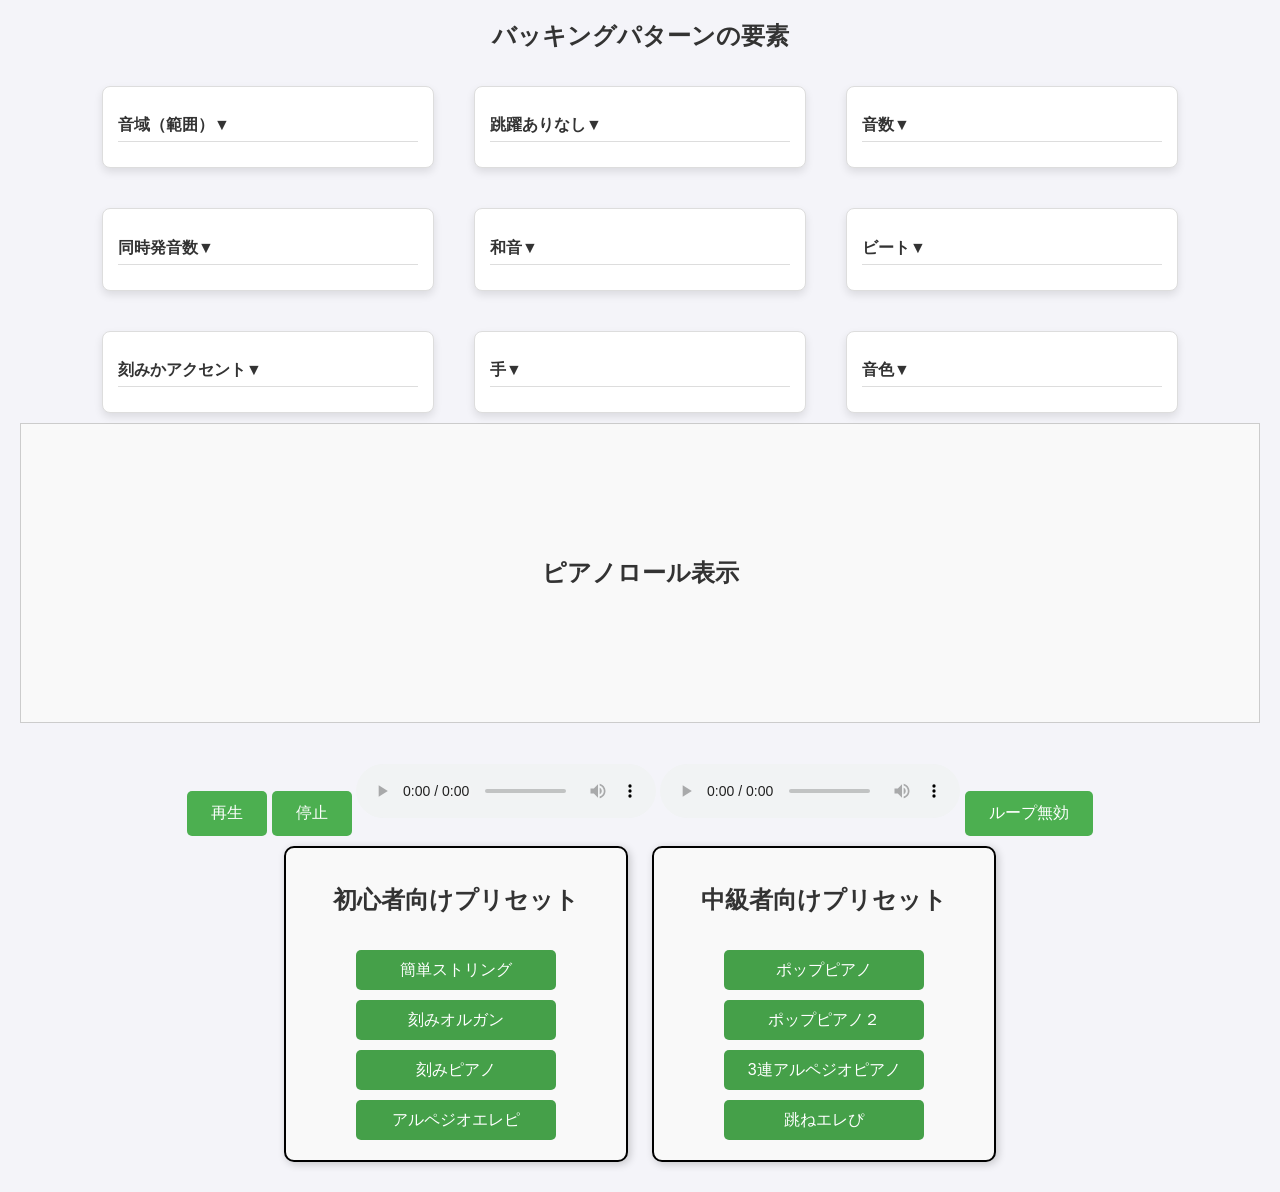
<file: index.html>
<!DOCTYPE html>
<html lang="ja">

<head>
    <meta charset="UTF-8">
    <meta name="viewport" content="width=device-width, initial-scale=1.0">
    <title>MP3ファイル選択と再生</title>
    <link rel="stylesheet" href="styles.css">
</head>

<body>

    <h1>バッキングパターンの要素</h1>
    <div class="form-group">
        <!-- 各フォームの選択肢 -->
        <form id="form1" class="form-card">
            <h2 onclick="toggleCollapse(this)">音域（範囲）▼</h2>
            <div class="collapsible-content">
                <label><input type="radio" name="range" value="一オクターブ以内"> 一オクターブ以内</label><br>
                <label><input type="radio" name="range" value="二オクターブ以内"> 二オクターブ以内</label><br>
                <label><input type="radio" name="range" value="それ以上"> それ以上</label>
            </div>
        </form>

        <form id="form2" class="form-card">
            <h2 onclick="toggleCollapse(this)">跳躍ありなし▼</h2>
            <div class="collapsible-content">
                <label><input type="radio" name="jump" value="なし"> なし</label><br>
                <label><input type="radio" name="jump" value="あり"> あり</label>
            </div>
        </form>

        <form id="form3" class="form-card">
            <h2 onclick="toggleCollapse(this)">音数▼</h2>
            <div class="collapsible-content">
                <label><input type="radio" name="timing" value="少な目"> 少な目</label><br>
                <label><input type="radio" name="timing" value="普通"> 普通</label><br>
                <label><input type="radio" name="timing" value="多め"> 多め</label>
            </div>
        </form>

        <form id="form4" class="form-card">
            <h2 onclick="toggleCollapse(this)">同時発音数▼</h2>
            <div class="collapsible-content">
                <label><input type="radio" name="simulCount" value="少な目"> 少な目</label><br>
                <label><input type="radio" name="simulCount" value="普通"> 普通</label><br>
                <label><input type="radio" name="simulCount" value="多め"> 多め</label>
            </div>
        </form>

        <form id="form5" class="form-card">
            <h2 onclick="toggleCollapse(this)">和音▼</h2>
            <div class="collapsible-content">
                <label><input type="radio" name="chord" value="三和音" checked> 三和音</label><br>
                <!--<label><input type="radio" name="chord" value="四和音"> 四和音</label>-->
            </div>
        </form>

        <form id="form6" class="form-card">
            <h2 onclick="toggleCollapse(this)">ビート▼</h2>
            <div class="collapsible-content">
                <label><input type="radio" name="rhythm" value="８ビート"> ８ビート</label><br>
                <label><input type="radio" name="rhythm" value="１６ビート"> １６ビート</label><br>
                <label><input type="radio" name="rhythm" value="シャッフル"> シャッフル</label><br>
                <label><input type="radio" name="rhythm" value="８ビート（裏打ち）"> ８ビート（裏打ち）</label><br>
            </div>
        </form>


        <form id="form7" class="form-card">
            <h2 onclick="toggleCollapse(this)">刻みかアクセント▼</h2>
            <div class="collapsible-content">
                <label><input type="radio" name="accent" value="アクセント"> アクセント</label><br>
                <label><input type="radio" name="accent" value="刻み"> 刻み</label>
            </div>
        </form>

        <form id="form8" class="form-card">
            <h2 onclick="toggleCollapse(this)">手▼</h2>
            <div class="collapsible-content">
                <label><input type="radio" name="hand" value="片手"> 片手</label><br>
                <label><input type="radio" name="hand" value="両手"> 両手</label>
            </div>
        </form>

        <form id="form9" class="form-card">
            <h2 onclick="toggleCollapse(this)">音色▼</h2>
            <div class="collapsible-content">
                <label><input type="radio" name="tone" value="オルガン"> オルガン</label><br>
                <label><input type="radio" name="tone" value="ピアノ"> ピアノ</label><br>
                <label><input type="radio" name="tone" value="ストリング"> ストリング</label><br>
                <label><input type="radio" name="tone" value="エレピ"> エレピ</label>
            </div>
        </form>
    </div>

    <div id="sheetMusicContainer">
        <h2>ピアノロール表示</h2>
        <!-- 楽譜画像を表示する要素 -->
        <img id="sheetMusic" alt="楽譜は準備中です" style="display: none; max-width: 100%; height: auto; border: 1px solid #ccc;">
    </div>

    　　<div>
        <button onclick="playSelectedFile()">再生</button>
        <button onclick="playstop()">停止</button>

        <!-- 再生プレーヤー -->
        <audio id="audioPlayer1" controls></audio>
        <audio id="audioPlayer2" controls></audio>

        <button onclick="changeloop(this)">ループ無効</button>
    </div>
    <div>
        <div class="preset">
            <h1>初心者向けプリセット</h1>
            <button onclick="applyPreset(preset1)">簡単ストリング</button>
            <button onclick="applyPreset(preset2)">刻みオルガン</button>
            <button onclick="applyPreset(preset3)">刻みピアノ</button>
            <button onclick="applyPreset(preset4)">アルペジオエレピ</button>
        </div>
        <div class="preset">
            <h1>中級者向けプリセット</h1>
            <button onclick="applyPreset(preset5)">ポップピアノ</button>
            <button onclick="applyPreset(preset6)">ポップピアノ２</button>
            <button onclick="applyPreset(preset7)">3連アルペジオピアノ</button>
            <button onclick="applyPreset(preset8)">跳ねエレぴ</button>
        </div>
    </div>
    <script src="script.js"></script>

</body>

</html>
</file>
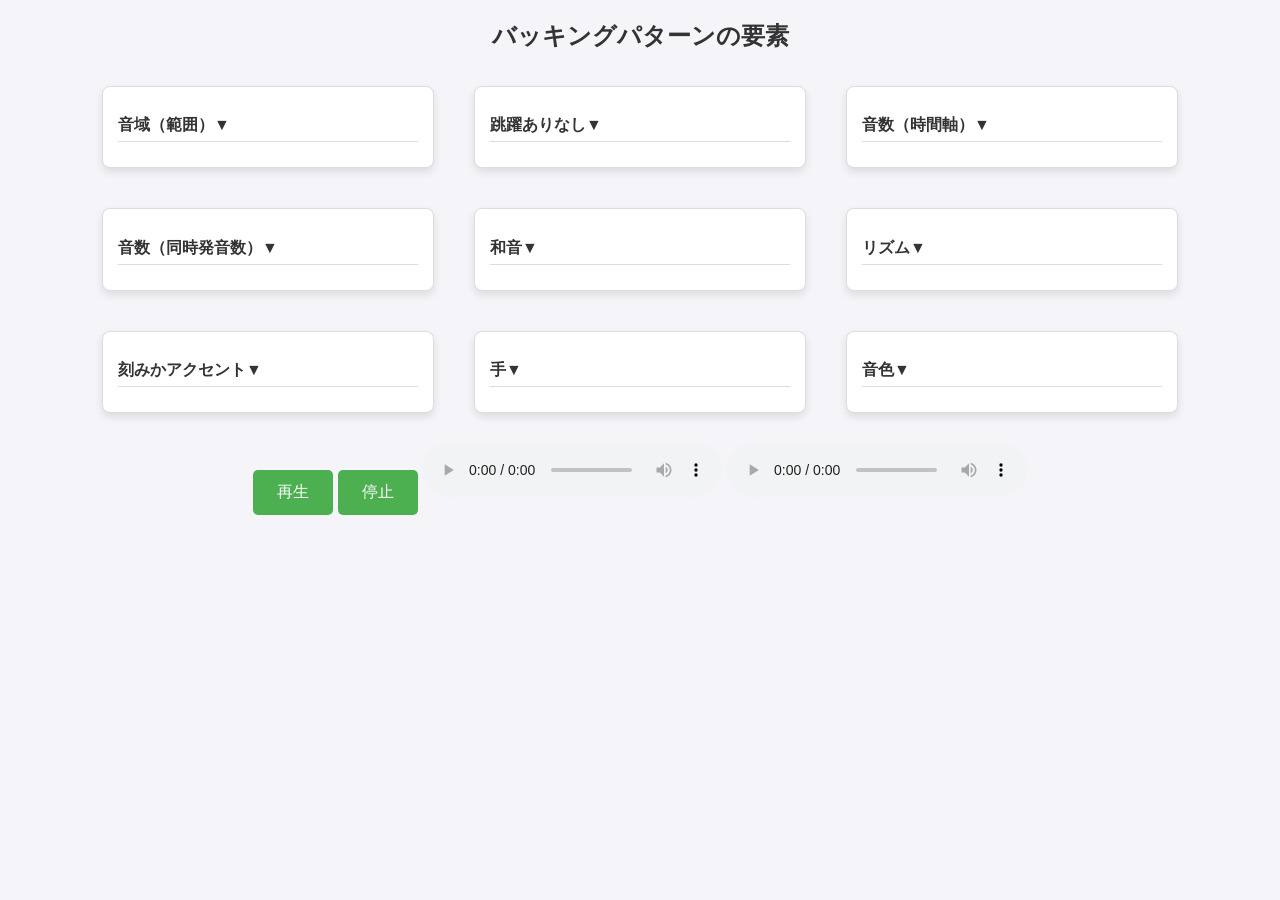
<file: keyselect/index.html>
<!DOCTYPE html>
<html lang="ja">
<head>
    <meta charset="UTF-8">
    <meta name="viewport" content="width=device-width, initial-scale=1.0">
    <title>MP3ファイル選択と再生</title>
    <link rel="stylesheet" href="styles.css">
</head>
<body>

    <h1>バッキングパターンの要素</h1>
<div class="form-group">
    <!-- 各フォームの選択肢 -->
    <form id="form1" class="form-card" >
        <h2 onclick="toggleCollapse(this)">音域（範囲）▼</h2>
        <div class="collapsible-content">
        <label><input type="radio" name="range" value="一オクターブ以内"> 一オクターブ以内</label><br>
        <label><input type="radio" name="range" value="二オクターブ以内"> 二オクターブ以内</label><br>
        <label><input type="radio" name="range" value="それ以上"> それ以上</label>
        </div>
    </form>

    <form id="form2" class="form-card">
        <h2 onclick="toggleCollapse(this)">跳躍ありなし▼</h2>
        <div class="collapsible-content">
        <label><input type="radio" name="jump" value="なし"> なし</label><br>
        <label><input type="radio" name="jump" value="あり"> あり</label>
        </div>
    </form>

    <form id="form3" class="form-card">
        <h2 onclick="toggleCollapse(this)">音数（時間軸）▼</h2>
        <div class="collapsible-content">
        <label><input type="radio" name="timing" value="少な目"> 少な目</label><br>
        <label><input type="radio" name="timing" value="普通"> 普通</label><br>
        <label><input type="radio" name="timing" value="多め"> 多め</label>
        </div>
    </form>

    <form id="form4" class="form-card">
        <h2 onclick="toggleCollapse(this)">音数（同時発音数）▼</h2>
        <div class="collapsible-content">
        <label><input type="radio" name="simulCount" value="少な目"> 少な目</label><br>
        <label><input type="radio" name="simulCount" value="普通"> 普通</label><br>
        <label><input type="radio" name="simulCount" value="多め"> 多め</label>
        </div>
    </form>

    <form id="form5" class="form-card">
        <h2 onclick="toggleCollapse(this)">和音▼</h2>
        <div class="collapsible-content">
        <label><input type="radio" name="chord" value="三和音"> 三和音</label><br>
        <label><input type="radio" name="chord" value="四和音"> 四和音</label>
        </div>
    </form>

    <form id="form6" class="form-card">
        <h2 onclick="toggleCollapse(this)">リズム▼</h2>
        <div class="collapsible-content">
        <label><input type="radio" name="rhythm" value="４ビート"> ４ビート</label><br>
        <label><input type="radio" name="rhythm" value="８ビート"> ８ビート</label><br>
        <label><input type="radio" name="rhythm" value="１６ビート"> １６ビート</label><br>
        <label><input type="radio" name="rhythm" value="シャッフル"> シャッフル</label><br>
        <label><input type="radio" name="rhythm" value="４ビート（裏打ち）"> ４ビート（裏打ち）</label><br>
        <label><input type="radio" name="rhythm" value="８ビート（裏打ち）"> ８ビート（裏打ち）</label><br>
        <label><input type="radio" name="rhythm" value="１６ビート（裏打ち）"> １６ビート（裏打ち）</label><br>
        <label><input type="radio" name="rhythm" value="シャッフル（裏打ち）"> シャッフル（裏打ち）</label>
        </div>
    </form>

    <form id="form7" class="form-card">
        <h2 onclick="toggleCollapse(this)">刻みかアクセント▼</h2>
        <div class="collapsible-content">
        <label><input type="radio" name="accent" value="アクセント"> アクセント</label><br>
        <label><input type="radio" name="accent" value="刻み"> 刻み</label>
        </div>
    </form>

    <form id="form8" class="form-card">
        <h2 onclick="toggleCollapse(this)">手▼</h2>
        <div class="collapsible-content">
        <label><input type="radio" name="hand" value="片手"> 片手</label><br>
        <label><input type="radio" name="hand" value="両手"> 両手</label>
        </div>
    </form>

    <form id="form9" class="form-card">
        <h2 onclick="toggleCollapse(this)">音色▼</h2>
        <div class="collapsible-content">
        <label><input type="radio" name="tone" value="オルガン"> オルガン</label><br>
        <label><input type="radio" name="tone" value="ピアノ"> ピアノ</label><br>
        <label><input type="radio" name="tone" value="ストリング"> ストリング</label><br>
        <label><input type="radio" name="tone" value="エレピ"> エレピ</label>
        </div>
    </form>
</div>

    <button onclick="playSelectedFile()">再生</button>
    <button onclick="playstop()">停止</button>

    <!-- 再生プレーヤー -->
    <audio id="audioPlayer1" controls></audio>
    <audio id="audioPlayer2" controls></audio>

    <script src="script.js"></script>

</body>
</html>
</file>
<file: styles.css>
/* 基本設定 */
body {
    font-family: Arial, sans-serif;
    text-align: center;
    background-color: #f4f4f9;
    margin: 20px;
    color: #333;
}

h1 {
    color: #333;
    font-size: 24px;
    margin-bottom: 1em;
}

.collapsible-content {
    display: none;
    margin-top: 10px;
}

/* フォームグループのラップ */
.form-group {
    display: flex;
    flex-wrap: wrap; /* 横に並べ、画面幅に合わせて折り返す */
    justify-content: center;
    gap: 20px;
    align-items: flex-start; /* 上部に揃えて並べる */
}

/* 各フォームカードのスタイル */
.form-card {
    background-color: #ffffff;
    border: 1px solid #ddd; /* 境界線の追加 */
    border-radius: 8px;
    box-shadow: 0 4px 8px rgba(0, 0, 0, 0.1);
    padding: 15px;
    margin: 10px;
    width: calc(33.33% - 40px); /* 3列に並べるための幅設定 */
    min-width: 220px; /* 最小幅の設定 */
    max-width: 300px; /* 最大幅の設定 */
    text-align: left;
    transition: transform 0.2s; /* ホバーエフェクト */
}

.form-card:hover {
    transform: scale(1.02); /* ホバー時に少し拡大 */
}

.form-card h2 {
    font-size: 16px;
    color: #333;
    margin-bottom: 10px;
    border-bottom: 1px solid #ddd;
    padding-bottom: 5px;
}

/* ラベルと入力スタイル */
label {
    display: block;
    margin-bottom: 8px;
    font-size: 14px;
    color: #555;
    cursor: pointer;
}

input[type="radio"] {
    margin-right: 10px;
    accent-color: #6a5acd;
}

/* ボタンのスタイル */
button {
    padding: 12px 24px;
    font-size: 16px;
    cursor: pointer;
    background-color: #4CAF50;
    color: white;
    border: none;
    border-radius: 5px;
    margin-top: 20px;
    transition: background-color 0.3s, transform 0.2s; /* トランジションにスケール追加 */
}

button:hover {
    background-color: #45a049;
    transform: scale(1.05); /* ホバー時に少し拡大 */
}

/* 結果の表示エリア */
.result {
    margin-top: 20px;
    font-size: 18px;
    color: #333;
}

/* オーディオプレーヤー */
audio {
    margin-top: 20px;
    width: 100%;
    max-width: 300px;
}

/* 基本スタイル */
.preset {
    display: inline-block;
    border: 2px solid #000;
    padding: 20px;
    margin: 10px;
    text-align: center;
    border-radius: 10px;
    background-color: #f9f9f9;
    box-shadow: 2px 2px 8px rgba(0, 0, 0, 0.2);
    width: 300px;
}



/* ボタンのスタイル */
.preset button {
    margin-top: 10px;
    padding: 10px 0; /* 高さを揃えるため上下の余白を統一 */
    border: none;
    background-color: #45a049;
    color: #fff;
    border-radius: 5px;
    cursor: pointer;
    transition: background-color 0.3s ease;
    width: 200px; /* ボタンの幅を固定 */
    height: 40px; /* ボタンの高さを固定 */
    display: inline-block;
    text-align: center; /* 文字を中央揃え */
    line-height: 20px; /* 文字の高さ調整 */
    font-size: 16px; /* フォントサイズ統一 */
    white-space: nowrap; /* テキストが折り返されないようにする */
}

.preset button:hover {
    background-color: #45a049;
}

/* 小さい画面の調整（レスポンシブ） */
@media (max-width: 768px) {
    .preset {
        width: 100%;
        margin: 10px 0;
    }

    body {
        flex-direction: column;
        align-items: center;
    }

    .preset button {
        width: 100%; /* モバイルではボタン幅を親要素に合わせる */
    }
}

#sheetMusicContainer {
    display: flex;
    flex-direction: column;
    align-items: center; /* 子要素を水平方向に中央揃え */
    justify-content: center; /* 子要素を垂直方向に中央揃え */
    min-height: 300px; /* 適宜高さを調整 */
    border: 1px solid #ccc;
    padding: 20px;
    box-sizing: border-box;
    background-color: #f9f9f9; /* 背景色を設定 */
}

#sheetMusic {
    max-width: 90%; /* 画面幅に収まるように調整 */
    height: auto;
    border: 1px solid #ccc;
    box-shadow: 0 4px 8px rgba(0, 0, 0, 0.1); /* 画像に影を追加 */
}
</file>
<file: keyselect/styles.css>
/* 基本設定 */
body {
    font-family: Arial, sans-serif;
    text-align: center;
    background-color: #f4f4f9;
    margin: 20px;
    color: #333;
}

h1 {
    color: #333;
    font-size: 24px;
    margin-bottom: 1em;
}

.collapsible-content {
    display: none;
    margin-top: 10px;
}

/* フォームグループのラップ */
.form-group {
    display: flex;
    flex-wrap: wrap; /* 横に並べ、画面幅に合わせて折り返す */
    justify-content: center;
    gap: 20px;
    align-items: flex-start; /* 上部に揃えて並べる */
}

/* 各フォームカードのスタイル */
.form-card {
    background-color: #ffffff;
    border: 1px solid #ddd; /* 境界線の追加 */
    border-radius: 8px;
    box-shadow: 0 4px 8px rgba(0, 0, 0, 0.1);
    padding: 15px;
    margin: 10px;
    width: calc(33.33% - 40px); /* 3列に並べるための幅設定 */
    min-width: 220px; /* 最小幅の設定 */
    max-width: 300px; /* 最大幅の設定 */
    text-align: left;
    transition: transform 0.2s; /* ホバーエフェクト */
}

.form-card:hover {
    transform: scale(1.02); /* ホバー時に少し拡大 */
}

.form-card h2 {
    font-size: 16px;
    color: #333;
    margin-bottom: 10px;
    border-bottom: 1px solid #ddd;
    padding-bottom: 5px;
}

/* ラベルと入力スタイル */
label {
    display: block;
    margin-bottom: 8px;
    font-size: 14px;
    color: #555;
    cursor: pointer;
}

input[type="radio"] {
    margin-right: 10px;
    accent-color: #6a5acd;
}

/* ボタンのスタイル */
button {
    padding: 12px 24px;
    font-size: 16px;
    cursor: pointer;
    background-color: #4CAF50;
    color: white;
    border: none;
    border-radius: 5px;
    margin-top: 20px;
    transition: background-color 0.3s, transform 0.2s; /* トランジションにスケール追加 */
}

button:hover {
    background-color: #45a049;
    transform: scale(1.05); /* ホバー時に少し拡大 */
}

/* 結果の表示エリア */
.result {
    margin-top: 20px;
    font-size: 18px;
    color: #333;
}

/* オーディオプレーヤー */
audio {
    margin-top: 20px;
    width: 100%;
    max-width: 300px;
}
</file>
